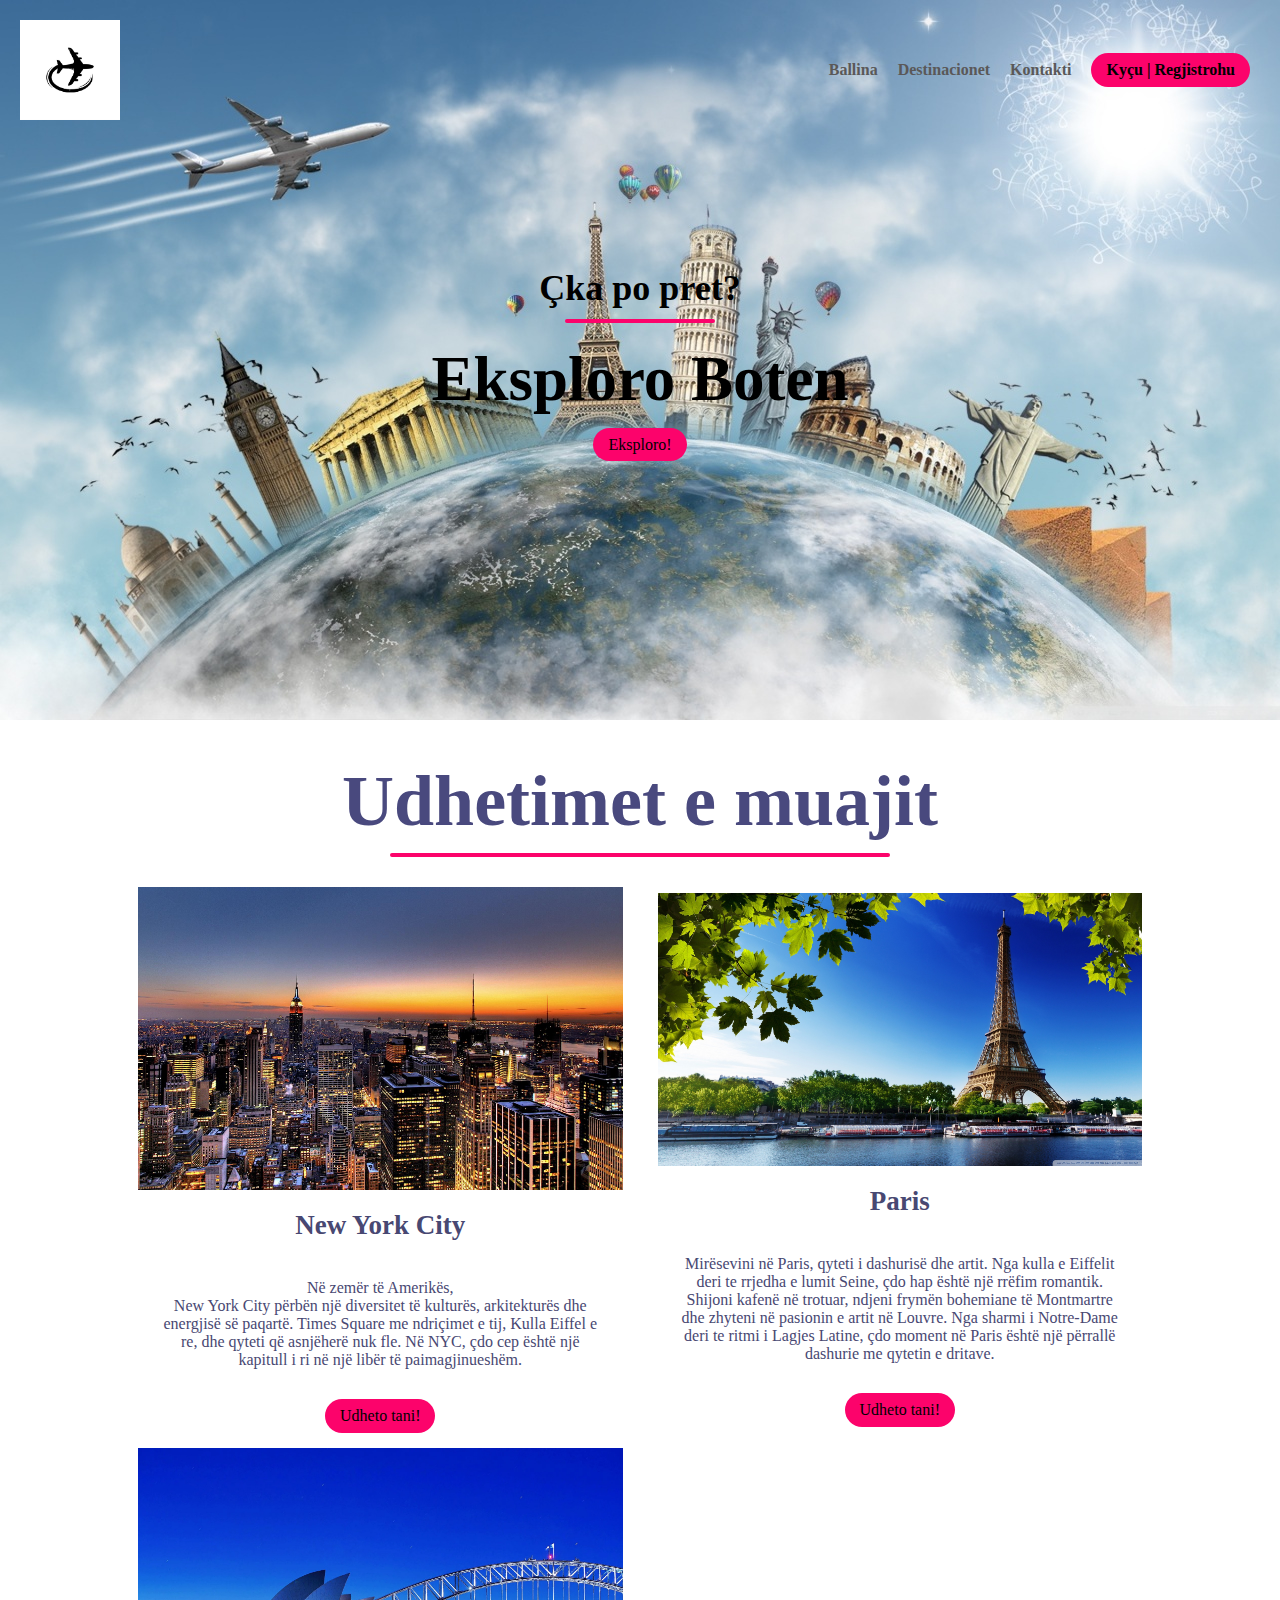
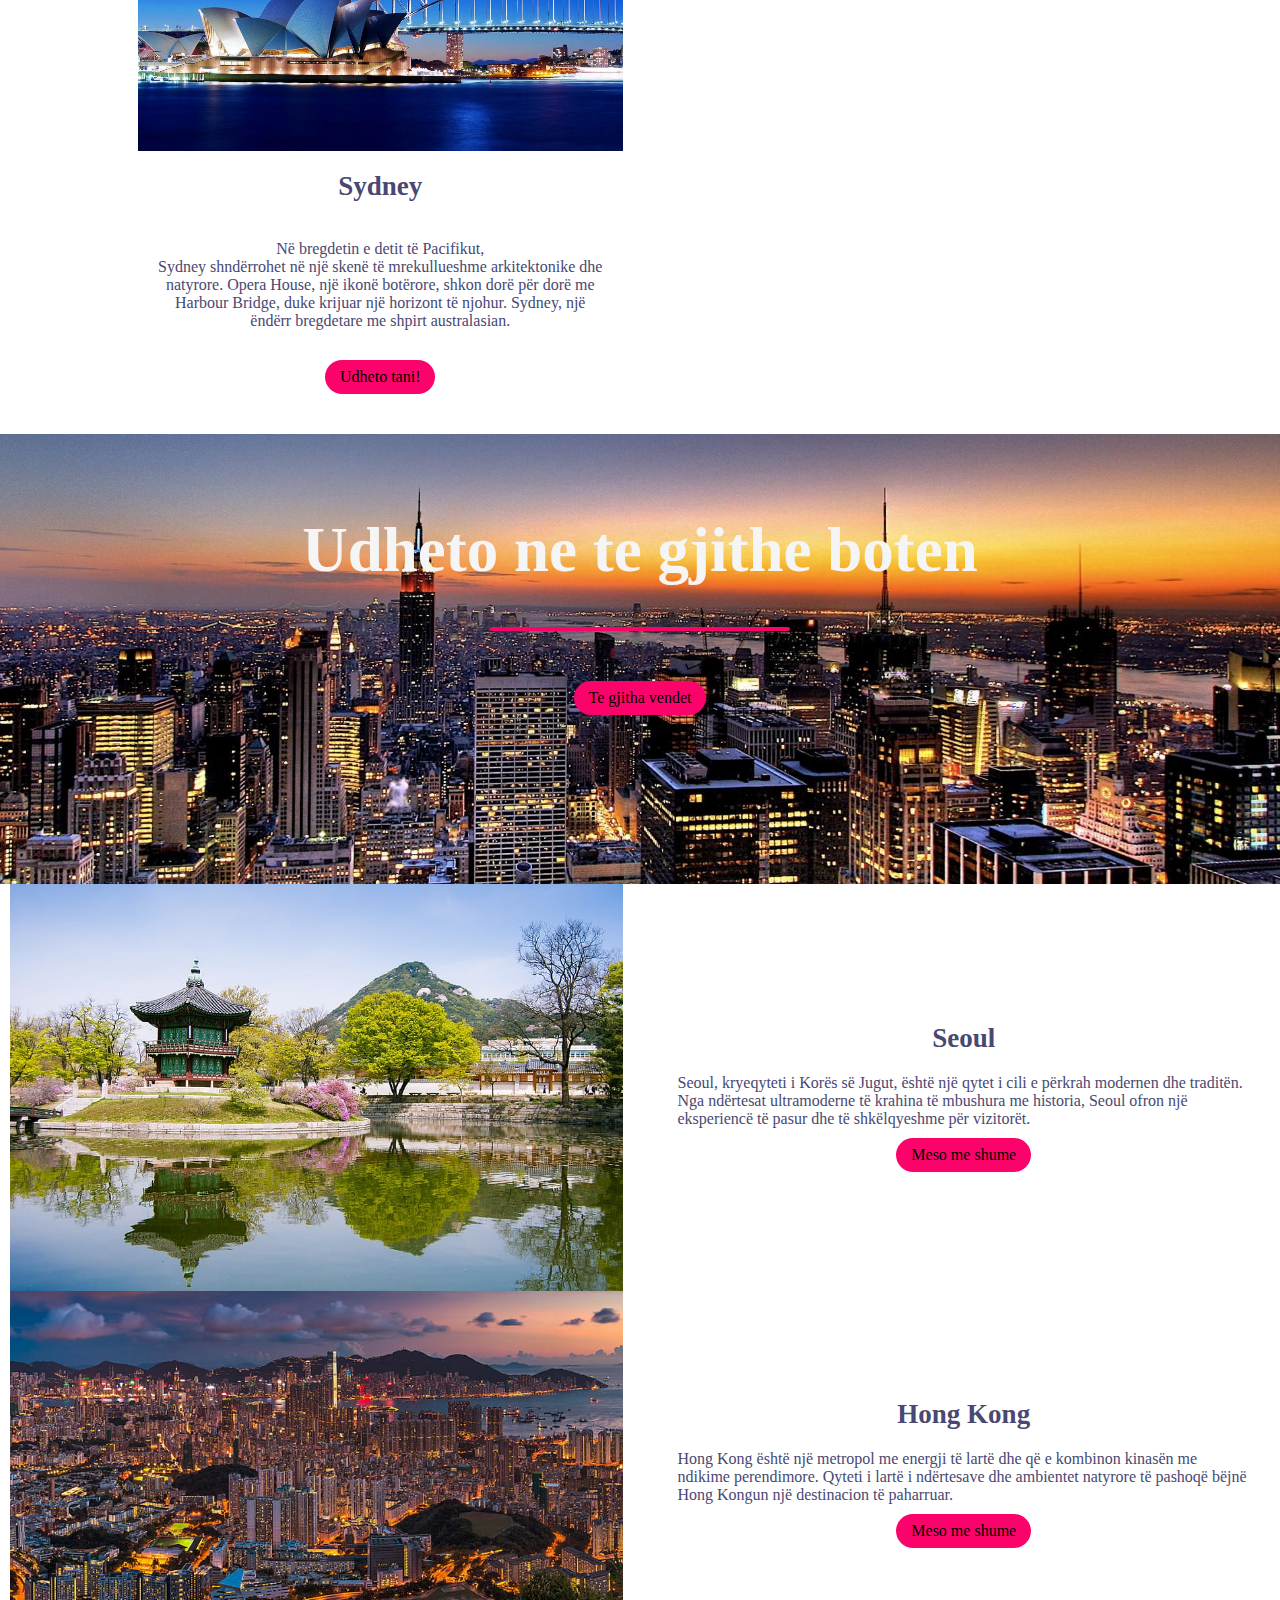
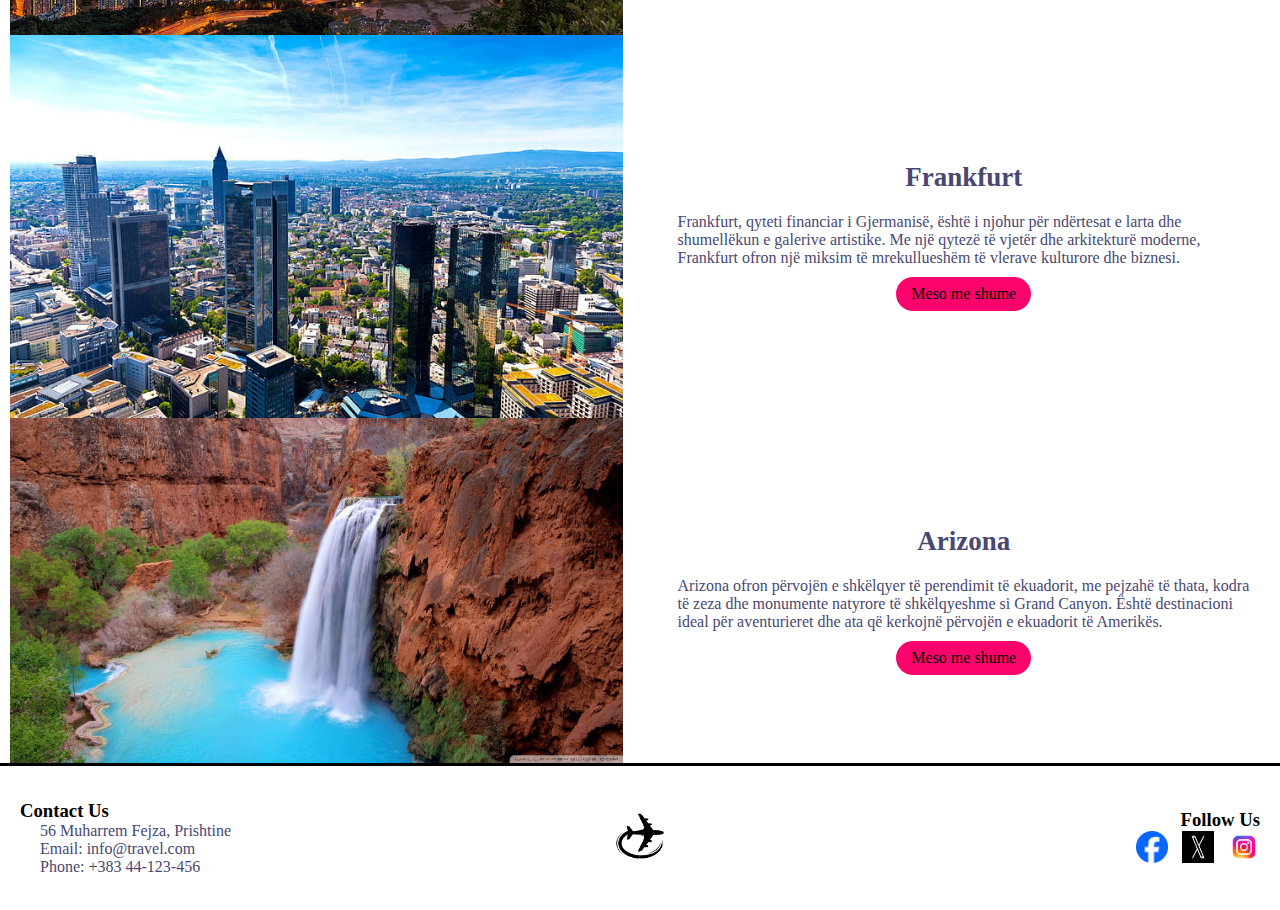
<file: index.html>
<!DOCTYPE html>
<html lang="en">
<head>
    <meta charset="UTF-8">
    <meta name="viewport" content="width=device-width, initial-scale=1.0">
    <title>Ballina</title>
    <link rel="stylesheet" href="style.css">
</head>
<body>
    <nav class="navbar">
        <img src="images/logo.jpg" alt="logo" style="width: 100px; height:100px;">
        <ul class="nav-links">
            <li><a href="index.html"><b>Ballina</b></a></li>
            <li><a href="destinacionet.html"><b>Destinacionet</b></a></li>
            <li><a href="kontakti.html"><b>Kontakti</b></a></li>
            <li class="ctn"><a href="register.html"><b>Kyçu | Regjistrohu</b></a></li>
        </ul>
    </nav>
    <header>
        <div class="header-content">
            <h2>Çka po pret?</h2>
            <div class="line"></div>
            <h1>Eksploro Boten</h1>
         <a href="destinacionet.html" class="ctn">Eksploro!</a><!--anchor tag per destincionet.html -->
        </div>
    </header>
    <section class="events">
        <div class="title">
            <h1>Udhetimet e muajit</h1>
            <div class="line" style="width: 500px;"></div>    
        </div>
        <div class="row">
            <div class="col">
                <img src="images/nyc.jpg" alt="NYC" class="resized-image">
                <h4>New York City</h4>
                <p style="text-align: center;"><br>Në zemër të Amerikës, <br>New York City përbën një diversitet të kulturës, arkitekturës dhe energjisë së paqartë.
                    Times Square me ndriçimet e tij, Kulla Eiffel e re, dhe qyteti që asnjëherë nuk fle.
                    Në NYC, çdo cep është një kapitull i ri në një libër të paimagjinueshëm.</p>
                <a href="destinacionet.html#nyc" class="ctn">Udheto tani!</a><!--anchor tag per destincionet.html TO DO-->
            </div>
            <div class="col">
                <img src="images/paris.jpg" alt="Paris" class="resized-image">
                <h4>Paris</h4>
                <p style="text-align: center;"><br>Mirësevini në Paris, qyteti i dashurisë dhe artit.
                    Nga kulla e Eiffelit deri te rrjedha e lumit Seine, çdo hap është një rrëfim romantik.
                    Shijoni kafenë në trotuar, ndjeni frymën bohemiane të Montmartre dhe zhyteni në pasionin e artit në Louvre.
                    Nga sharmi i Notre-Dame deri te ritmi i Lagjes Latine, çdo moment në Paris është një përrallë dashurie me qytetin e dritave.</p>
                <a href="destinacionet.html#paris" class="ctn">Udheto tani!</a><!--anchor tag per destincionet.html TO DO-->
            </div> 
            <div class="col">
                <img src="images/sydney.jpg" alt="Sydney" class="resized-image">
                <h4>Sydney</h4>
                <p style="text-align: center;"><br>Në bregdetin e detit të Pacifikut,<br> Sydney shndërrohet në një skenë të mrekullueshme arkitektonike dhe natyrore.
                    Opera House, një ikonë botërore, shkon dorë për dorë me Harbour Bridge, duke krijuar një horizont të njohur. Sydney, një ëndërr bregdetare me shpirt australasian. </p>
                <a href="destinacionet.html#sydney" class="ctn">Udheto tani!</a><!--anchor tag per destincionet.html TO DO-->
            </div>
        </div>
    </section>
    <section class="explore">
        <div class="explore-content">
            <h1>Udheto ne te gjithe boten</h1>
            <div class="line"></div>
            <a href="destinacionet.html" class="ctn">Te gjitha vendet</a><!--anchor tag per destincionet.html TO DO-->
        </div>
    </section>
    <section>
        <div class="row">
            <div class="col">
                <img src="images/seoul.jpg" alt="">
            </div>
            <div class="col">
                <h4>Seoul</h4>
                <p>Seoul, kryeqyteti i Korës së Jugut, është një qytet i cili e përkrah modernen dhe traditën. Nga ndërtesat ultramoderne të krahina
                    të mbushura me historia, Seoul ofron një eksperiencë të pasur dhe të shkëlqyeshme për vizitorët.</p>
                <a href="destinacionet.html#seoul" class="ctn">Meso me shume</a><!--anchor tag per destincionet.html TO DO-->
            </div>
        </div>
        <div class="row">
            <div class="col">
                <img src="images/hongkong.jpg" alt="">
            </div>
            <div class="col">
                <h4>Hong Kong</h4>
                <p>Hong Kong është një metropol me energji të lartë dhe që e kombinon kinasën me ndikime perendimore. Qyteti i lartë i ndërtesave dhe
                    ambientet natyrore të pashoqë bëjnë Hong Kongun një destinacion të paharruar.</p>
                <a href="destinacionet.html#hongkong" class="ctn">Meso me shume</a><!--anchor tag per destincionet.html TO DO-->
            </div>
        </div>
        <div class="row">
            <div class="col">
                <img src="images/frankfurt.jpg" alt="">
            </div>
            <div class="col">
                <h4>Frankfurt</h4>
                <p>Frankfurt, qyteti financiar i Gjermanisë, është i njohur për ndërtesat e larta dhe shumellëkun e galerive artistike. Me një qytezë të
                    vjetër dhe arkitekturë moderne, Frankfurt ofron një miksim të mrekullueshëm të vlerave kulturore dhe biznesi.</p>
                <a href="destinacionet.html#frankfurt"class="ctn">Meso me shume</a><!--anchor tag per destincionet.html TO DO-->
            </div>
        </div>
        <div class="row">
            <div class="col">
                <img src="images/arizona.jpg" alt="">
            </div>
            <div class="col">
                <h4>Arizona</h4>
                <p>Arizona ofron përvojën e shkëlqyer të perendimit të ekuadorit, me pejzahë të thata, kodra të zeza dhe monumente natyrore të
                    shkëlqyeshme si Grand Canyon. Është destinacioni ideal për aventurieret dhe ata që kerkojnë përvojën e ekuadorit të Amerikës.</p>
                <a href="destinacionet.html#arizona" class="ctn">Meso me shume</a><!--anchor tag per destincionet.html TO DO-->
            </div>
        </div>
    </section>
    <section class="footer">
        <div class="footer-content">
            <div class="contact-info">
                <h3>Contact Us</h3>
                <p>56 Muharrem Fejza, Prishtine</p>
                <p>Email: info@travel.com</p>
                <p>Phone: +383 44-123-456</p>
            </div>
    
            <div class="logo">
                <img src="images/logo.jpg" alt="Logo" style="width: 100px; height: auto;">
            </div>
    
            <div class="social-media">
                <h3>Follow Us</h3>
                <ul>
                    <li><a href="https://www.facebook.com" target="_blank" rel="noopener"><img src="images/fb.png" alt="FaceBook" width="32" height="32"></a></li>
                    <li><a href="https://www.x.com" target="_blank" rel="noopener"><img src="images/x.jpg" alt="X" width="32" height="32"></a></li>
                    <li><a href="https://www.instagram.com" target="_blank" rel="noopener"><img src="images/ig.jpg" alt="Instagram" width="32" height="32"></a></li>
                </ul>
            </div>
        </div>
    </section>
</body>
</html>
</file>
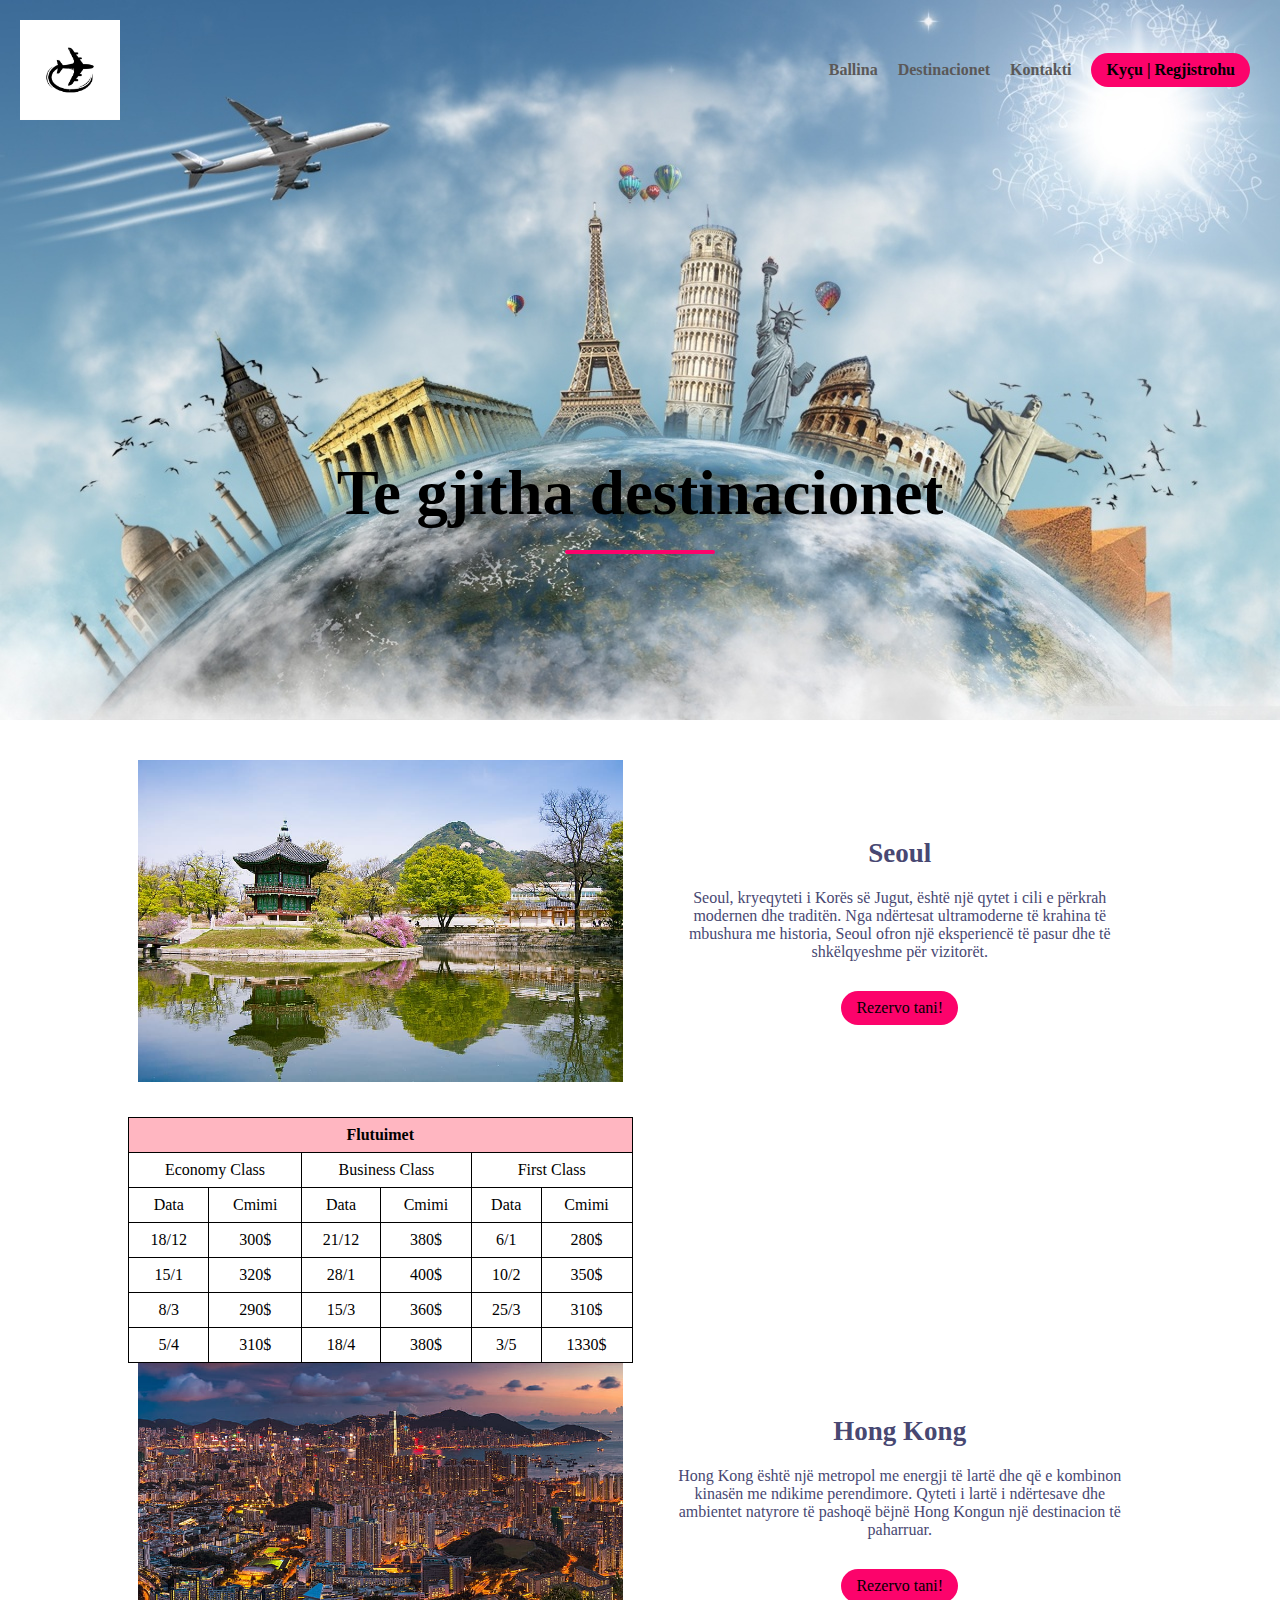
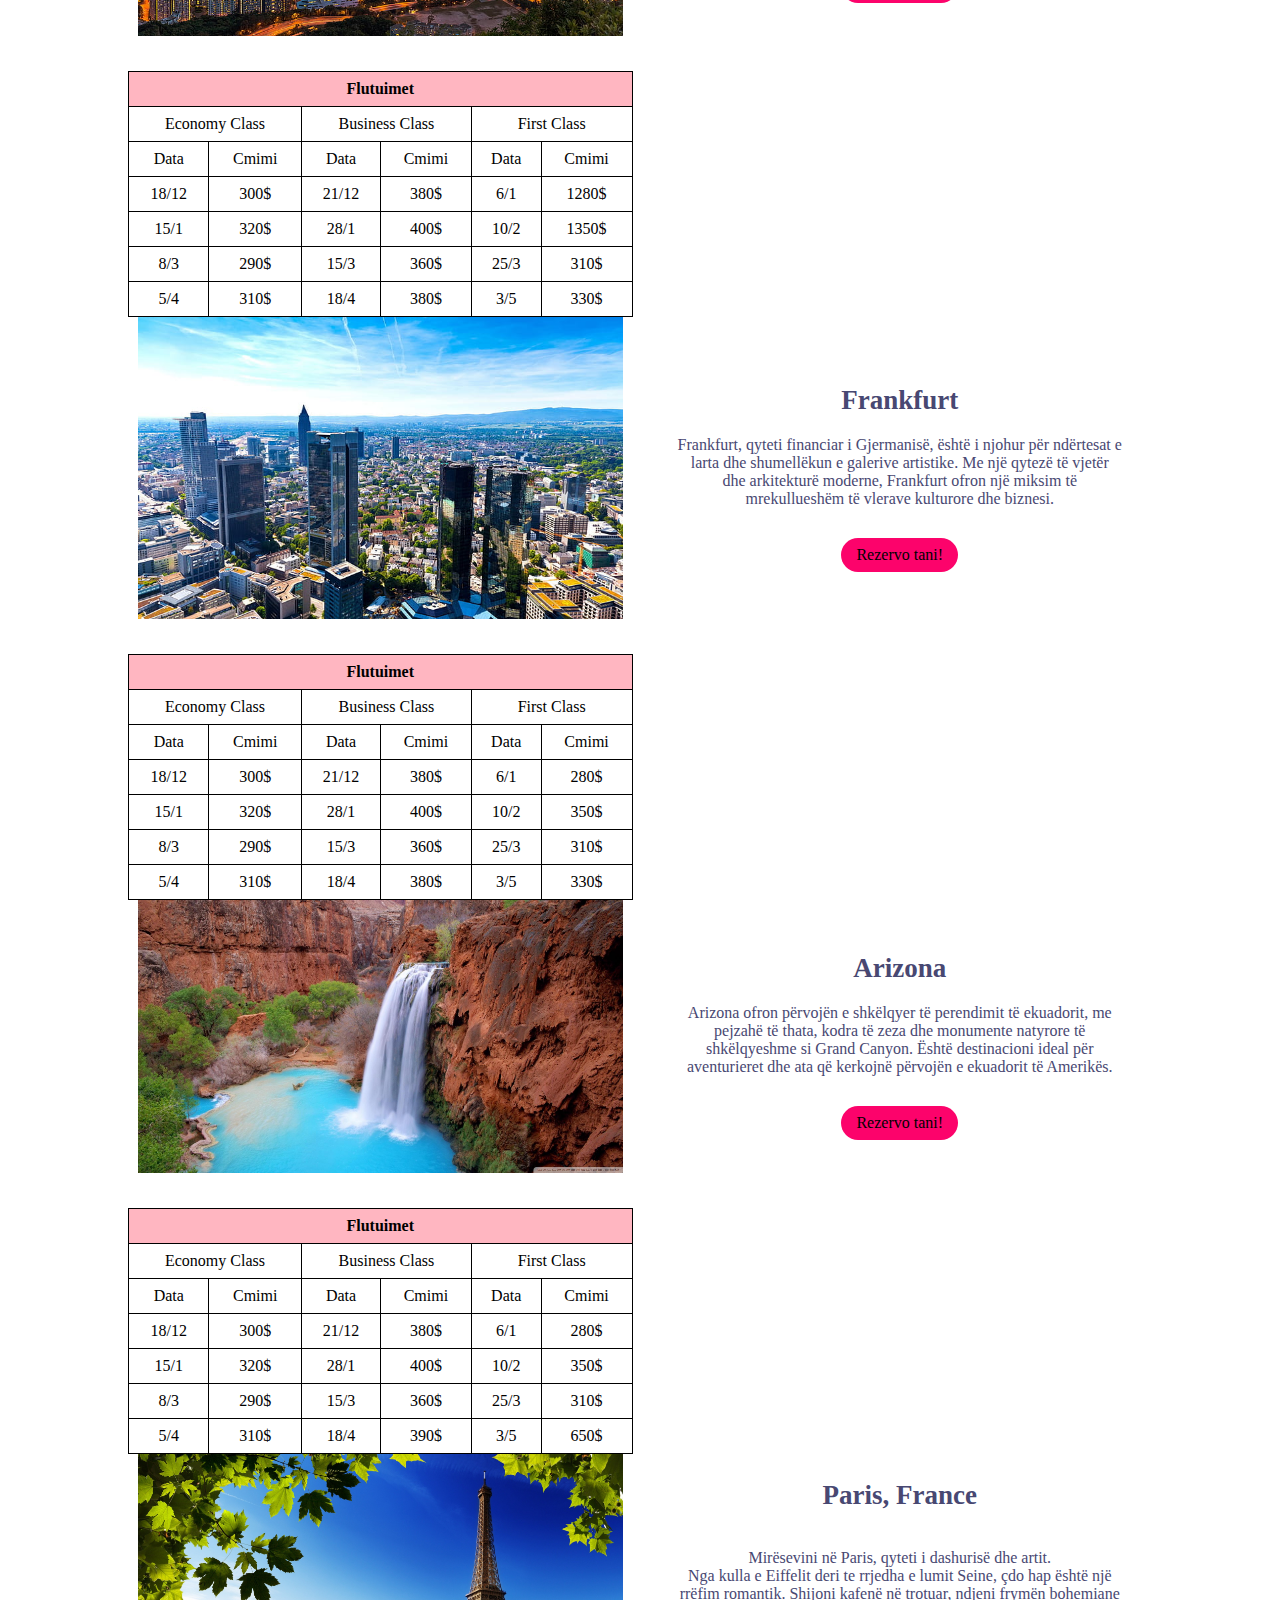
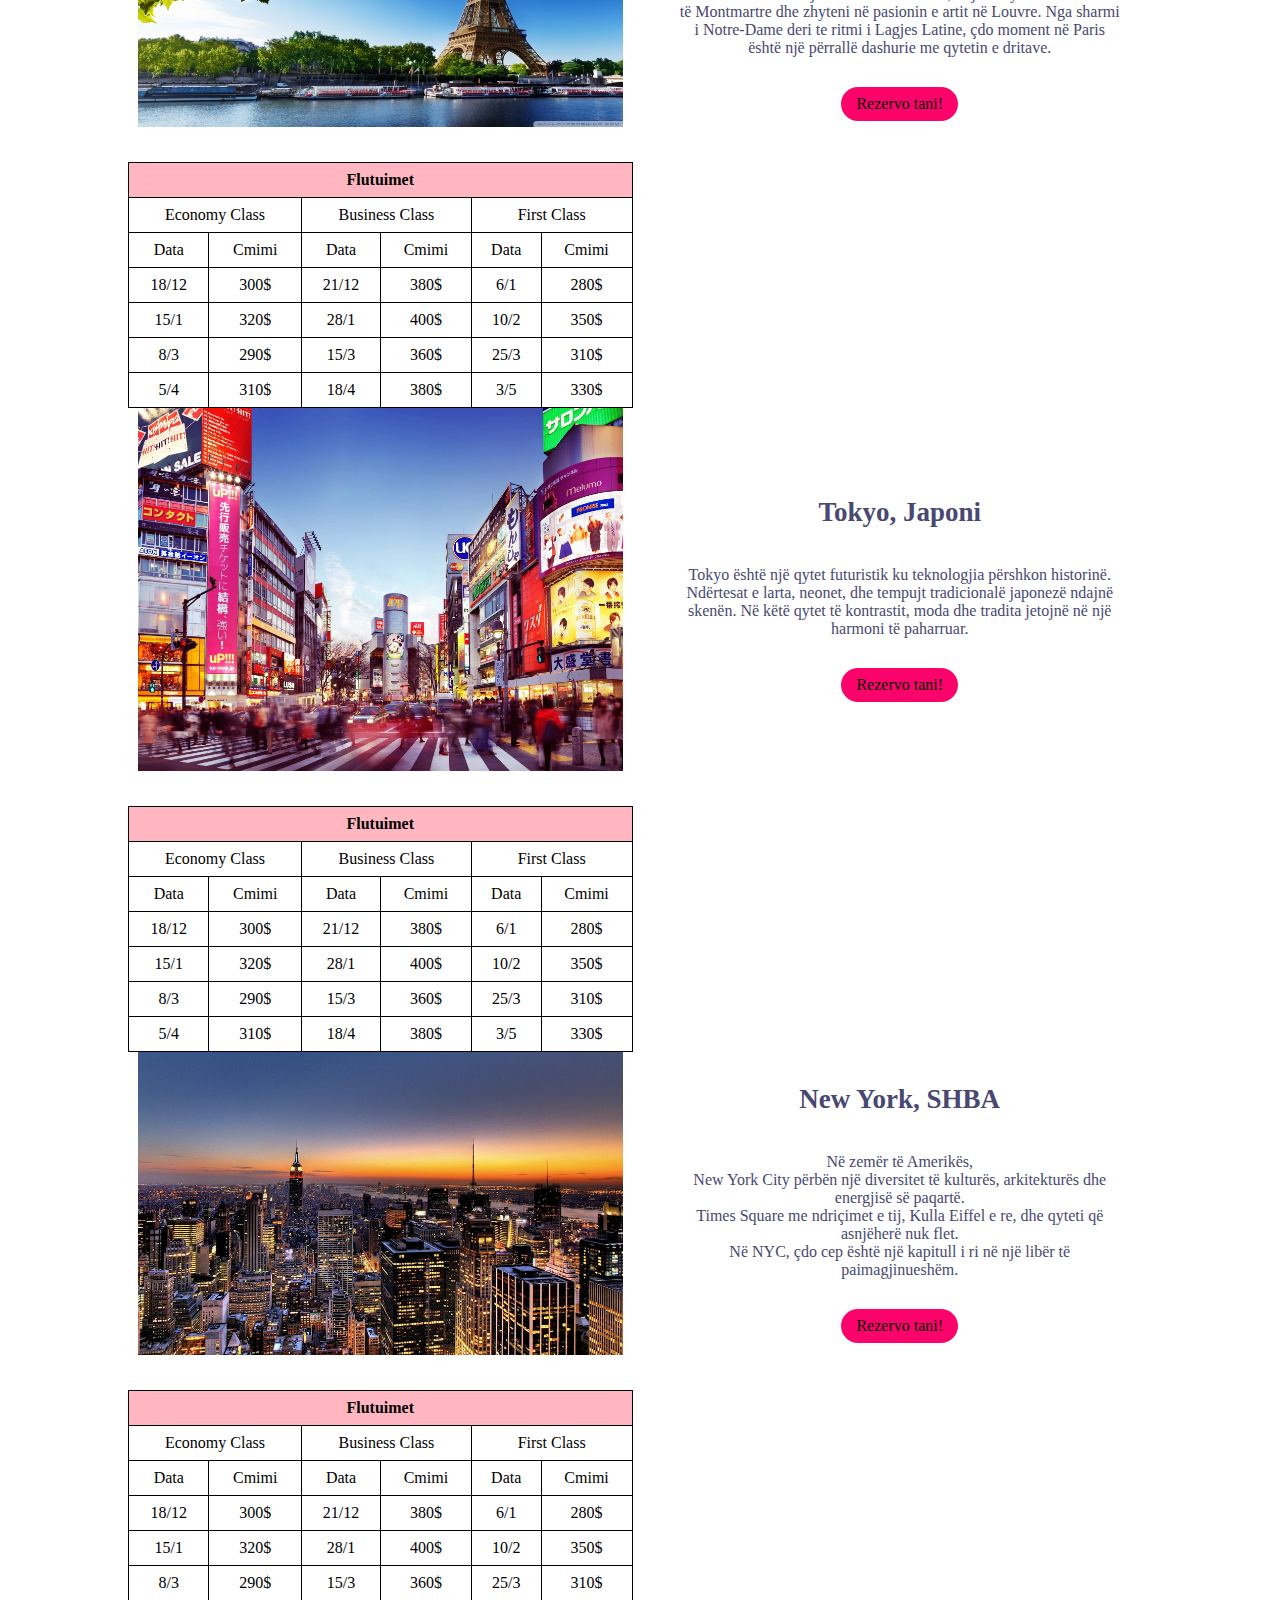
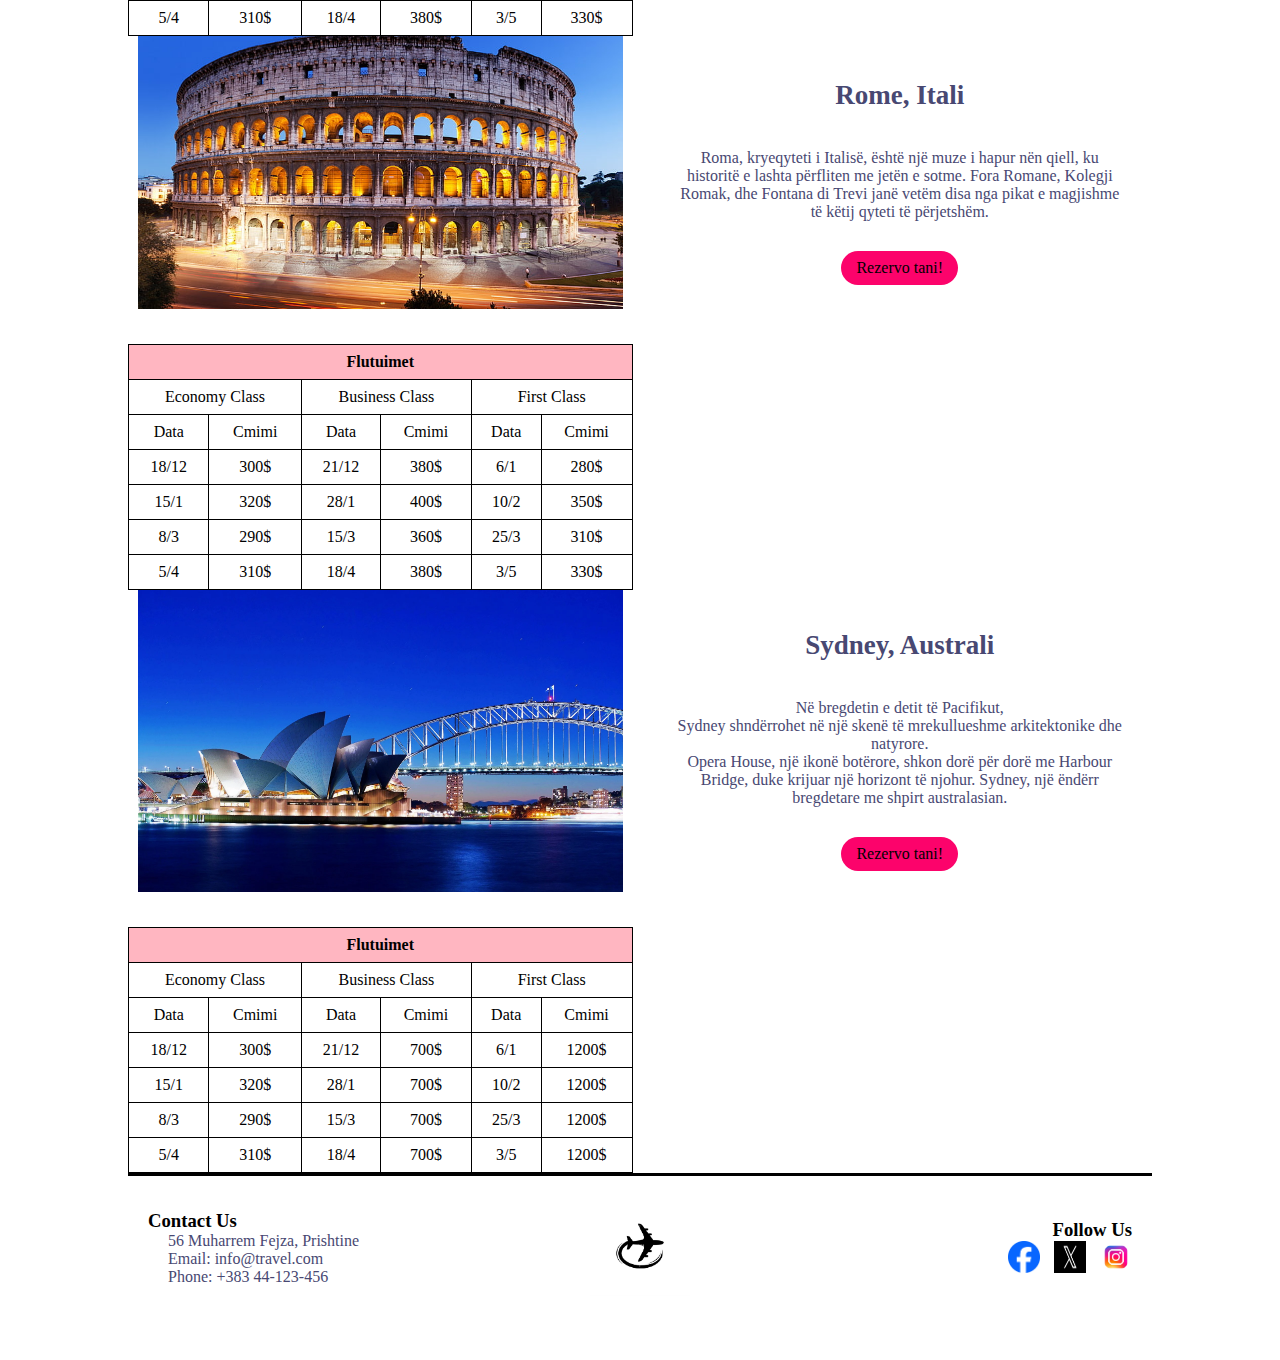
<file: destinacionet.html>
﻿<!DOCTYPE html>
<html lang="en">
<head>
    <meta charset="UTF-8">
    <meta name="viewport" content="width=device-width, initial-scale=1.0">
    <title>Destinacionet</title>
    <link rel="stylesheet" href="style.css">
   <style>
   .flight-table {
        width: 100%;
        border-collapse: collapse;
        margin-top: 20px;
    }

    .flight-table th, .flight-table td {
        border: 1px solid black;
        padding: 8px;
        text-align: center;
    }

    .flight-table th {
        background-color: #FFB6C1; /* Light Pink */
        font-weight: bold;
    }
</style>
</head>
<body>
    <nav class="navbar">
        <img src="images/logo.jpg" alt="logo" style="width: 100px; height:100px;">
        <ul class="nav-links">
            <li><a href="index.html"><b>Ballina</b></a></li>
            <li><a href="destinacionet.html"><b>Destinacionet</b></a></li>
            <li><a href="kontakti.html"><b>Kontakti</b></a></li>
            <li class="ctn"><a href="register.html"><b>Kyçu | Regjistrohu</b></a></li>
        </ul>
        <img src="images/nyc.jpg" alt="" class="menu-btn">
    </nav>
    <header>
        <div class="header-content">
            <h1 style="margin-top: 300px;"><b>Te gjitha destinacionet</b></h1>
            <div class="line"></div>
        </div>
    </header>
<section class="events">
    <section>
        <div class="row">
            <div class="col">
                <img src="images/seoul.jpg" alt="Seoul">
            </div>
            <div id="seoul"class="col">
                <h4>Seoul</h4>
                <p>Seoul, kryeqyteti i Korës së Jugut, është një qytet i cili e përkrah modernen dhe traditën. Nga ndërtesat ultramoderne të krahina
                    të mbushura me historia, Seoul ofron një eksperiencë të pasur dhe të shkëlqyeshme për vizitorët.</p>
                <a href="#" class="ctn">Rezervo tani!</a>
            </div>
    
                <table class="flight-table">
                    <tr>
                        <th colspan="6">Flutuimet</th>
                    </tr>
                    <tr>
                        <td colspan="2">Economy Class</td>
                        <td colspan="2">Business Class</td>
                        <td colspan="2">First Class</td>
                    </tr>
                    <tr>
                        <td>Data</td>
                        <td>Cmimi</td>
                        <td>Data</td>
                        <td>Cmimi</td>
                        <td>Data</td>
                        <td>Cmimi</td>
                    </tr>
                    <tr>
                        <td>18/12</td>
                        <td>300$</td>
                        <td>21/12</td>
                        <td>380$</td>
                        <td>6/1</td>
                        <td>280$</td>
                    </tr>
                    <tr>
                        <td>15/1</td>
                        <td>320$</td>
                        <td>28/1</td>
                        <td>400$</td>
                        <td>10/2</td>
                        <td>350$</td>
                    </tr>
                    <tr>
                        <td>8/3</td>
                        <td>290$</td>
                        <td>15/3</td>
                        <td>360$</td>
                        <td>25/3</td>
                        <td>310$</td>
                    </tr>
                    <tr>
                        <td>5/4</td>
                        <td>310$</td>
                        <td>18/4</td>
                        <td>380$</td>
                        <td>3/5</td>
                        <td>1330$</td>
                    </tr>
            </table>
          
        </div>
        <div class="row">
            <div class="col">
                <img src="images/hongkong.jpg" alt="">
            </div>
            <div id="hongkong"class="col">
                <h4>Hong Kong</h4>
                <p>Hong Kong është një metropol me energji të lartë dhe që e kombinon kinasën me ndikime perendimore. Qyteti i lartë i ndërtesave dhe
                    ambientet natyrore të pashoqë bëjnë Hong Kongun një destinacion të paharruar.</p>
                <a href="#" class="ctn">Rezervo tani!</a><!--anchor tag per destincionet.html TO DO-->
            </div>
        
                <table class="flight-table">
                    <tr>
                        <th colspan="6">Flutuimet</th>
                    </tr>
                    <tr>
                        <td colspan="2">Economy Class</td>
                        <td colspan="2">Business Class</td>
                        <td colspan="2">First Class</td>
                    </tr>
                    <tr>
                        <td>Data</td>
                        <td>Cmimi</td>
                        <td>Data</td>
                        <td>Cmimi</td>
                        <td>Data</td>
                        <td>Cmimi</td>
                    </tr>
                    <tr>
                        <td>18/12</td>
                        <td>300$</td>
                        <td>21/12</td>
                        <td>380$</td>
                        <td>6/1</td>
                        <td>1280$</td>
                    </tr>
                    <tr>
                        <td>15/1</td>
                        <td>320$</td>
                        <td>28/1</td>
                        <td>400$</td>
                        <td>10/2</td>
                        <td>1350$</td>
                    </tr>
                    <tr>
                        <td>8/3</td>
                        <td>290$</td>
                        <td>15/3</td>
                        <td>360$</td>
                        <td>25/3</td>
                        <td>310$</td>
                    </tr>
                    <tr>
                        <td>5/4</td>
                        <td>310$</td>
                        <td>18/4</td>
                        <td>380$</td>
                        <td>3/5</td>
                        <td>330$</td>
                    </tr>
            </table>
        
        </div>
        <div class="row">
            <div class="col">
                <img src="images/frankfurt.jpg" alt="">
            </div>
            <div id="frankfurt"class="col">
                <h4>Frankfurt</h4>
                <p>Frankfurt, qyteti financiar i Gjermanisë, është i njohur për ndërtesat e larta dhe shumellëkun e galerive artistike. Me një qytezë të
                    vjetër dhe arkitekturë moderne, Frankfurt ofron një miksim të mrekullueshëm të vlerave kulturore dhe biznesi.</p>
                <a href="#" class="ctn">Rezervo tani!</a><!--anchor tag per destincionet.html TO DO-->
            </div>
                <table class="flight-table">
                    <tr>
                        <th colspan="6">Flutuimet</th>
                    </tr>
                    <tr>
                        <td colspan="2">Economy Class</td>
                        <td colspan="2">Business Class</td>
                        <td colspan="2">First Class</td>
                    </tr>
                    <tr>
                        <td>Data</td>
                        <td>Cmimi</td>
                        <td>Data</td>
                        <td>Cmimi</td>
                        <td>Data</td>
                        <td>Cmimi</td>
                    </tr>
                    <tr>
                        <td>18/12</td>
                        <td>300$</td>
                        <td>21/12</td>
                        <td>380$</td>
                        <td>6/1</td>
                        <td>280$</td>
                    </tr>
                    <tr>
                        <td>15/1</td>
                        <td>320$</td>
                        <td>28/1</td>
                        <td>400$</td>
                        <td>10/2</td>
                        <td>350$</td>
                    </tr>
                    <tr>
                        <td>8/3</td>
                        <td>290$</td>
                        <td>15/3</td>
                        <td>360$</td>
                        <td>25/3</td>
                        <td>310$</td>
                    </tr>
                    <tr>
                        <td>5/4</td>
                        <td>310$</td>
                        <td>18/4</td>
                        <td>380$</td>
                        <td>3/5</td>
                        <td>330$</td>
                    </tr>
            </table>
        
        </div>
        <div class="row">
            <div id="arizona"class="col">
                <img src="images/arizona.jpg" alt="">
            </div>
            <div class="col">
                <h4>Arizona</h4>
                <p>Arizona ofron përvojën e shkëlqyer të perendimit të ekuadorit, me pejzahë të thata, kodra të zeza dhe monumente natyrore të
                    shkëlqyeshme si Grand Canyon. Është destinacioni ideal për aventurieret dhe ata që kerkojnë përvojën e ekuadorit të Amerikës.</p>
                <a href="#" class="ctn">Rezervo tani!</a><!--anchor tag per destincionet.html TO DO-->
            </div>
            <table class="flight-table">
                    <tr>
                        <th colspan="6">Flutuimet</th>
                    </tr>
                    <tr>
                        <td colspan="2">Economy Class</td>
                        <td colspan="2">Business Class</td>
                        <td colspan="2">First Class</td>
                    </tr>
                    <tr>
                        <td>Data</td>
                        <td>Cmimi</td>
                        <td>Data</td>
                        <td>Cmimi</td>
                        <td>Data</td>
                        <td>Cmimi</td>
                    </tr>
                    <tr>
                        <td>18/12</td>
                        <td>300$</td>
                        <td>21/12</td>
                        <td>380$</td>
                        <td>6/1</td>
                        <td>280$</td>
                    </tr>
                    <tr>
                        <td>15/1</td>
                        <td>320$</td>
                        <td>28/1</td>
                        <td>400$</td>
                        <td>10/2</td>
                        <td>350$</td>
                    </tr>
                    <tr>
                        <td>8/3</td>
                        <td>290$</td>
                        <td>15/3</td>
                        <td>360$</td>
                        <td>25/3</td>
                        <td>310$</td>
                    </tr>
                    <tr>
                        <td>5/4</td>
                        <td>310$</td>
                        <td>18/4</td>
                        <td>390$</td>
                        <td>3/5</td>
                        <td>650$</td>
                    </tr>
            </table>
        </div>
        <!----------------------->
        <div class="row">
            <div id="paris" class="col">
                <img src="images/paris.jpg" alt="Paris, France">
            </div>
            <div class="col">
                <h4>Paris, France</h4>
                <p><br>Mirësevini në Paris, qyteti i dashurisë dhe artit.
                    <br>Nga kulla e Eiffelit deri te rrjedha e lumit Seine, çdo hap është një rrëfim romantik.
                    Shijoni kafenë në trotuar, ndjeni frymën bohemiane të Montmartre dhe zhyteni në pasionin e artit në Louvre.
                    Nga sharmi i Notre-Dame deri te ritmi i Lagjes Latine, çdo moment në Paris është një përrallë dashurie me qytetin e dritave.</p>
                <a href="#" class="ctn">Rezervo tani!</a><!--anchor tag per destincionet.html TO DO-->
            </div>
        
                <table class="flight-table">
                    <tr>
                        <th colspan="6">Flutuimet</th>
                    </tr>
                    <tr>
                        <td colspan="2">Economy Class</td>
                        <td colspan="2">Business Class</td>
                        <td colspan="2">First Class</td>
                    </tr>
                    <tr>
                        <td>Data</td>
                        <td>Cmimi</td>
                        <td>Data</td>
                        <td>Cmimi</td>
                        <td>Data</td>
                        <td>Cmimi</td>
                    </tr>
                    <tr>
                        <td>18/12</td>
                        <td>300$</td>
                        <td>21/12</td>
                        <td>380$</td>
                        <td>6/1</td>
                        <td>280$</td>
                    </tr>
                    <tr>
                        <td>15/1</td>
                        <td>320$</td>
                        <td>28/1</td>
                        <td>400$</td>
                        <td>10/2</td>
                        <td>350$</td>
                    </tr>
                    <tr>
                        <td>8/3</td>
                        <td>290$</td>
                        <td>15/3</td>
                        <td>360$</td>
                        <td>25/3</td>
                        <td>310$</td>
                    </tr>
                    <tr>
                        <td>5/4</td>
                        <td>310$</td>
                        <td>18/4</td>
                        <td>380$</td>
                        <td>3/5</td>
                        <td>330$</td>
                    </tr>
            </table>
          
        </div>
        <div class="row">
            <div id="tokyo" class="col">
                <img src="images/tokyo.jpg" alt="Tokyo">
            </div>
            <div class="col">
                <h4>Tokyo, Japoni</h4>
                <p><br>Tokyo është një qytet futuristik ku teknologjia përshkon historinë.
                    Ndërtesat e larta, neonet, dhe tempujt tradicionalë japonezë ndajnë skenën. Në këtë qytet të kontrastit, moda dhe tradita jetojnë në një harmoni të paharruar.</p>
                <a href="#" class="ctn">Rezervo tani!</a><!--anchor tag per destincionet.html TO DO-->
            </div>

                <table class="flight-table">
                    <tr>
                        <th colspan="6">Flutuimet</th>
                    </tr>
                    <tr>
                        <td colspan="2">Economy Class</td>
                        <td colspan="2">Business Class</td>
                        <td colspan="2">First Class</td>
                    </tr>
                    <tr>
                        <td>Data</td>
                        <td>Cmimi</td>
                        <td>Data</td>
                        <td>Cmimi</td>
                        <td>Data</td>
                        <td>Cmimi</td>
                    </tr>
                    <tr>
                        <td>18/12</td>
                        <td>300$</td>
                        <td>21/12</td>
                        <td>380$</td>
                        <td>6/1</td>
                        <td>280$</td>
                    </tr>
                    <tr>
                        <td>15/1</td>
                        <td>320$</td>
                        <td>28/1</td>
                        <td>400$</td>
                        <td>10/2</td>
                        <td>350$</td>
                    </tr>
                    <tr>
                        <td>8/3</td>
                        <td>290$</td>
                        <td>15/3</td>
                        <td>360$</td>
                        <td>25/3</td>
                        <td>310$</td>
                    </tr>
                    <tr>
                        <td>5/4</td>
                        <td>310$</td>
                        <td>18/4</td>
                        <td>380$</td>
                        <td>3/5</td>
                        <td>330$</td>
                    </tr>
            </table>
       
        </div>
        <div class="row">
            <div class="col">
                <img src="images/nyc.jpg" alt="NYC, USA">
            </div>
            <div id="nyc"class="col">
                <h4>New York, SHBA</h4>
                <p><br>Në zemër të Amerikës, <br>New York City përbën një diversitet të kulturës, arkitekturës dhe energjisë së paqartë.
                    <br>Times Square me ndriçimet e tij, Kulla Eiffel e re, dhe qyteti që asnjëherë nuk flet.
                    <br>Në NYC, çdo cep është një kapitull i ri në një libër të paimagjinueshëm.</p>
                <a href="#" class="ctn">Rezervo tani!</a><!--anchor tag per destincionet.html TO DO-->
            </div>

                <table class="flight-table">
                    <tr>
                        <th colspan="6">Flutuimet</th>
                    </tr>
                    <tr>
                        <td colspan="2">Economy Class</td>
                        <td colspan="2">Business Class</td>
                        <td colspan="2">First Class</td>
                    </tr>
                    <tr>
                        <td>Data</td>
                        <td>Cmimi</td>
                        <td>Data</td>
                        <td>Cmimi</td>
                        <td>Data</td>
                        <td>Cmimi</td>
                    </tr>
                    <tr>
                        <td>18/12</td>
                        <td>300$</td>
                        <td>21/12</td>
                        <td>380$</td>
                        <td>6/1</td>
                        <td>280$</td>
                    </tr>
                    <tr>
                        <td>15/1</td>
                        <td>320$</td>
                        <td>28/1</td>
                        <td>400$</td>
                        <td>10/2</td>
                        <td>350$</td>
                    </tr>
                    <tr>
                        <td>8/3</td>
                        <td>290$</td>
                        <td>15/3</td>
                        <td>360$</td>
                        <td>25/3</td>
                        <td>310$</td>
                    </tr>
                    <tr>
                        <td>5/4</td>
                        <td>310$</td>
                        <td>18/4</td>
                        <td>380$</td>
                        <td>3/5</td>
                        <td>330$</td>
                    </tr>
            </table>
         
        </div>
        <div class="row">
            <div class="col">
                <img src="images/rome.jpg" alt="Rome, Itali">
            </div>
            <div id="rome" class="col">
                <h4>Rome, Itali</h4>
                <p><br>Roma, kryeqyteti i Italisë, është një muze i hapur nën qiell, ku historitë e lashta përfliten me jetën e sotme. 
                    Fora Romane, Kolegji Romak, dhe Fontana di Trevi janë vetëm disa nga pikat e magjishme të këtij qyteti të përjetshëm.</p>
                <a href="#" class="ctn">Rezervo tani!</a><!--anchor tag per destincionet.html TO DO-->
            </div>
           
                <table class="flight-table">
                    <tr>
                        <th colspan="6">Flutuimet</th>
                    </tr>
                    <tr>
                        <td colspan="2">Economy Class</td>
                        <td colspan="2">Business Class</td>
                        <td colspan="2">First Class</td>
                    </tr>
                    <tr>
                        <td>Data</td>
                        <td>Cmimi</td>
                        <td>Data</td>
                        <td>Cmimi</td>
                        <td>Data</td>
                        <td>Cmimi</td>
                    </tr>
                    <tr>
                        <td>18/12</td>
                        <td>300$</td>
                        <td>21/12</td>
                        <td>380$</td>
                        <td>6/1</td>
                        <td>280$</td>
                    </tr>
                    <tr>
                        <td>15/1</td>
                        <td>320$</td>
                        <td>28/1</td>
                        <td>400$</td>
                        <td>10/2</td>
                        <td>350$</td>
                    </tr>
                    <tr>
                        <td>8/3</td>
                        <td>290$</td>
                        <td>15/3</td>
                        <td>360$</td>
                        <td>25/3</td>
                        <td>310$</td>
                    </tr>
                    <tr>
                        <td>5/4</td>
                        <td>310$</td>
                        <td>18/4</td>
                        <td>380$</td>
                        <td>3/5</td>
                        <td>330$</td>
                    </tr>
            </table>
        </div>
        <div class="row">
            <div class="col">
                <img src="images/sydney.jpg" alt="Sydney, Australi">
            </div>
            <div id="sydney" class="col">
                <h4>Sydney, Australi</h4>
                <p><br>Në bregdetin e detit të Pacifikut,<br> Sydney shndërrohet në një skenë të mrekullueshme arkitektonike dhe natyrore.
                    <br>Opera House, një ikonë botërore, shkon dorë për dorë me Harbour Bridge, duke krijuar një horizont të njohur. Sydney, një ëndërr bregdetare me shpirt australasian.</p>
                <a href="#" class="ctn">Rezervo tani!</a><!--anchor tag per destincionet.html TO DO-->
            </div>
                <table class="flight-table">
                    <tr>
                        <th colspan="6">Flutuimet</th>
                    </tr>
                    <tr>
                        <td colspan="2">Economy Class</td>
                        <td colspan="2">Business Class</td>
                        <td colspan="2">First Class</td>
                    </tr>
                    <tr>
                        <td>Data</td>
                        <td>Cmimi</td>
                        <td>Data</td>
                        <td>Cmimi</td>
                        <td>Data</td>
                        <td>Cmimi</td>
                    </tr>
                    <tr>
                        <td>18/12</td>
                        <td>300$</td>
                        <td>21/12</td>
                        <td>700$</td>
                        <td>6/1</td>
                        <td>1200$</td>
                    </tr>
                    <tr>
                        <td>15/1</td>
                        <td>320$</td>
                        <td>28/1</td>
                        <td>700$</td>
                        <td>10/2</td>
                        <td>1200$</td>
                    </tr>
                    <tr>
                        <td>8/3</td>
                        <td>290$</td>
                        <td>15/3</td>
                        <td>700$</td>
                        <td>25/3</td>
                        <td>1200$</td>
                    </tr>
                    <tr>
                        <td>5/4</td>
                        <td>310$</td>
                        <td>18/4</td>
                        <td>700$</td>
                        <td>3/5</td>
                        <td>1200$</td>
                    </tr>
            </table>
        
        </div>
        
    </section>
    <footer>
        <section class="footer">
            <div class="footer-content">
                <div class="contact-info">
                    <h3>Contact Us</h3>
                    <p>56 Muharrem Fejza, Prishtine</p>
                    <p>Email: info@travel.com</p>
                    <p>Phone: +383 44-123-456</p>
                </div>
    
                <div class="logo">
                    <img src="images/logo.jpg" alt="Your Logo" style="width: 100px; height: auto;">
                </div>
    
                <div class="social-media">
                    <h3>Follow Us</h3>
                    <ul>
                        <li><a href="https://www.facebook.com" target="_blank" rel="noopener"><img src="images/fb.png" alt="Facebook" width="32" height="32"></a></li>
                        <li><a href="https://www.twitter.com" target="_blank" rel="noopener"><img src="images/x.jpg" alt="Twitter" width="32" height="32"></a></li>
                        <li><a href="https://www.instagram.com" target="_blank" rel="noopener"><img src="images/ig.jpg" alt="Instagram" width="32" height="32"></a></li>
                    </ul>
                </div>
            </div>
        </section>
    </footer>
</body>
</html>
</file>
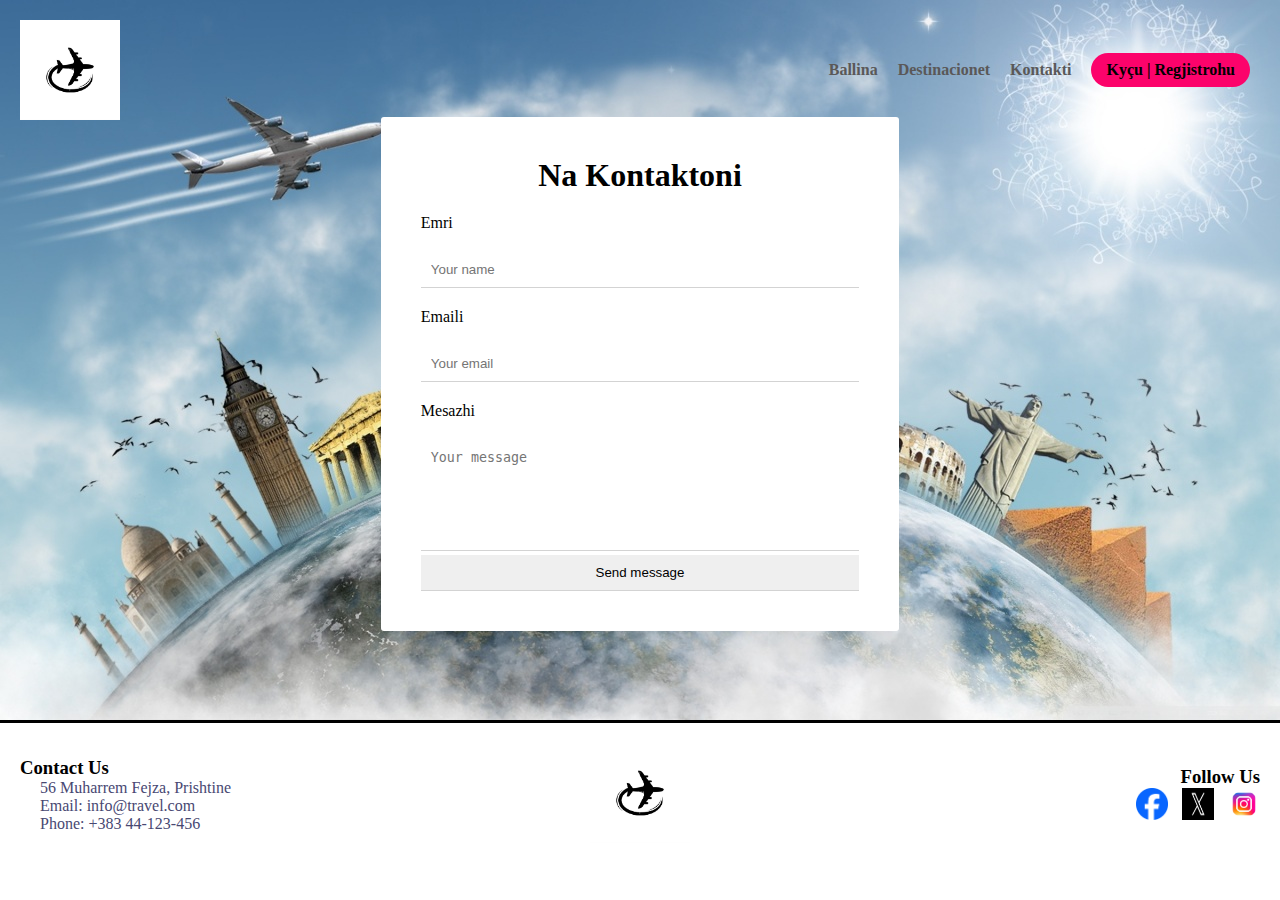
<file: kontakti.html>
<!DOCTYPE html>
<html lang="en">
<head>
    <meta charset="UTF-8">
    <meta name="viewport" content="width=device-width, initial-scale=1.0">
    <title>Travel Explorer - Contact</title>
    <link rel="stylesheet" href="style.css">
</head>
<body>
    <nav class="navbar">
        <img src="images/logo.jpg" alt="logo" style="width: 100px; height:100px;">
        <ul class="nav-links">
            <li><a href="index.html"><b>Ballina</b></a></li>
            <li><a href="destinacionet.html"><b>Destinacionet</b></a></li>
            <li><a href="kontakti.html"><b>Kontakti</b></a></li>
            <li class="ctn"><a href="register.html"><b>Kyçu | Regjistrohu</b></a></li>
        </ul>
        <img src="images/nyc.jpg" alt="" class="menu-btn">
    </nav>
    <header>
        <div id="overlay">
            <form onsubmit="event.preventDefault(); validateForm();">
                <h1>Na Kontaktoni</h1>

                <label for="name">Emri</label>
                <input type="text" id="name" placeholder="Your name">
                <small class="error"></small>

                <label for="email">Emaili</label>
                <input type="text" id="email" placeholder="Your email">
                <small class="error"></small>

                <label for="message">Mesazhi</label>
                <textarea id="message" placeholder="Your message" rows="6"></textarea>
                <small class="error"></small>

                <div class="center">
                    <input type="submit" value="Send message">
                    <p id="success"></p>
                </div>
            </form>
        </div>
    </header>
    

    <!-- Footer Section -->
    <footer>
        <section class="footer">
            <div class="footer-content">
                <div class="contact-info">
                    <h3>Contact Us</h3>
                    <p>56 Muharrem Fejza, Prishtine</p>
                    <p>Email: info@travel.com</p>
                    <p>Phone: +383 44-123-456</p>
                </div>
        
                <div class="logo">
                    <img src="images/logo.jpg" alt="Logo" style="width: 100px; height: auto;">
                </div>
        
                <div class="social-media">
                    <h3>Follow Us</h3>
                    <ul>
                        <li><a href="https://www.facebook.com" target="_blank" rel="noopener"><img src="images/fb.png" alt="FaceBook" width="32" height="32"></a></li>
                        <li><a href="https://www.x.com" target="_blank" rel="noopener"><img src="images/x.jpg" alt="X" width="32" height="32"></a></li>
                        <li><a href="https://www.instagram.com" target="_blank" rel="noopener"><img src="images/ig.jpg" alt="Instagram" width="32" height="32"></a></li>
                    </ul>
                </div>
            </div>
        </section>
    </footer>

    <!-- JavaScript -->
    <script src="kontakti.js"></script>
</body>
</html>
</file>
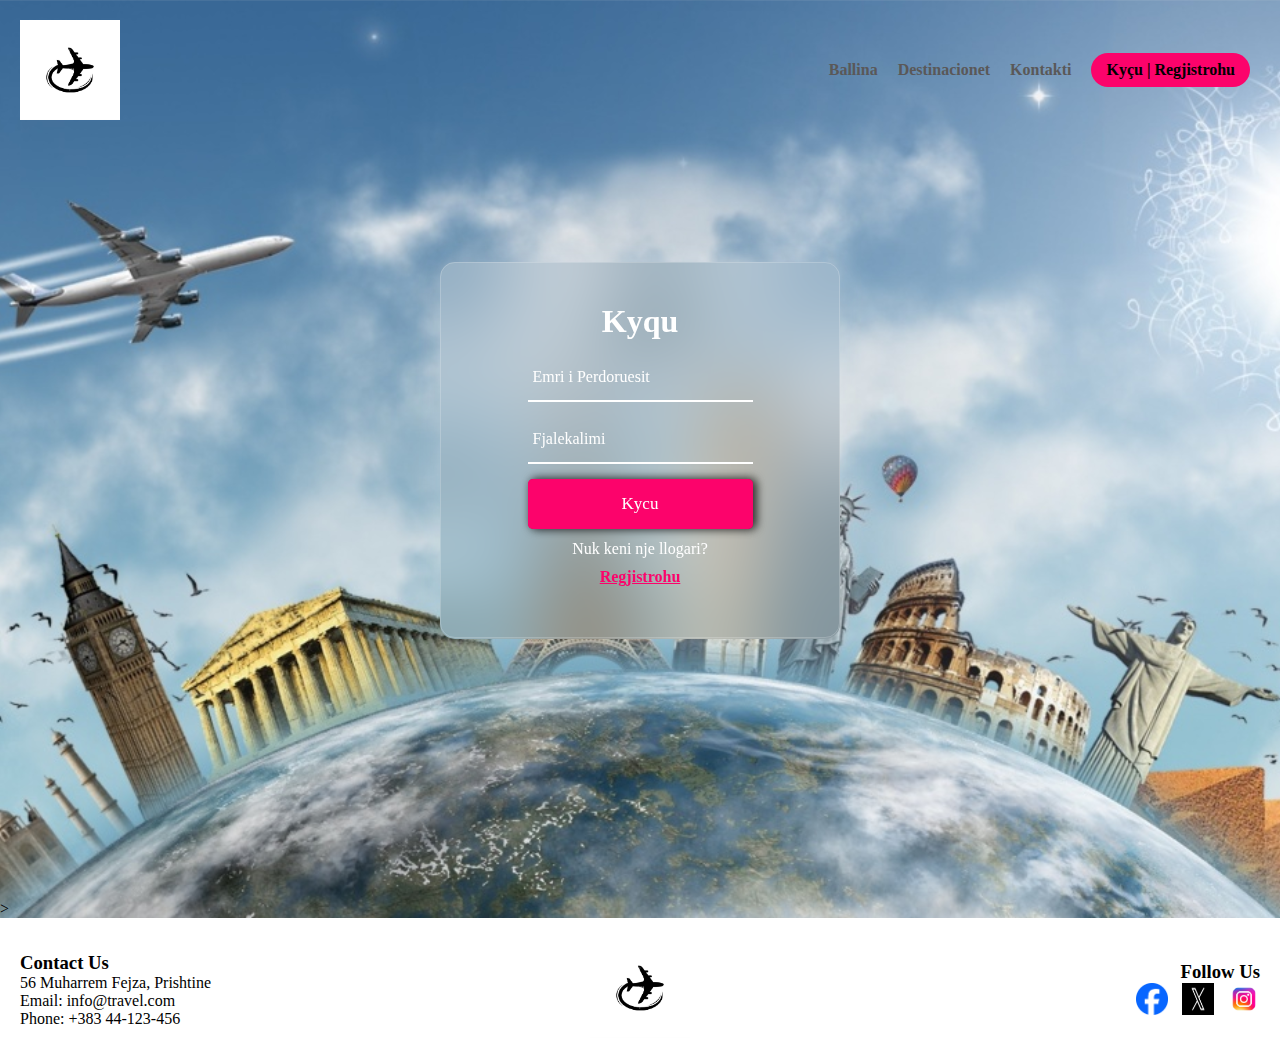
<file: login.html>
<!DOCTYPE html>
<html lang="en">

<head>
    <meta charset="UTF-8">
    <meta name="viewport" content="width=device-width, initial-scale=1.0">
    <title>Kycuni</title>
    <link rel="stylesheet" href="register.css">
</head>

<body>
    <nav class="navbar">
        <img src="images/logo.jpg" alt="logo" style="width: 100px; height:100px;">
        <ul class="nav-links">
            <li><a href="index.html"><b>Ballina</b></a></li>
            <li><a href="destinacionet.html"><b>Destinacionet</b></a></li>
            <li><a href="kontakti.html"><b>Kontakti</b></a></li>
            <li class="ctn"><a href="register.html"><b>Kyçu | Regjistrohu</b></a></li>
        </ul>
    </nav>
<!--FORMA BELOW-->
    <div class="register-page">
        <div class="forma">
            <form action="" name="formfill" onsubmit="return validation()">
                <h2>Kyqu</h2>
                <p id="result"></p>
                <div class="inputet">
                    <i class='bx bxs-user'></i>
                    <input type="text" name="Emri" placeholder="Emri i Perdoruesit">
                </div>
                <div class="inputet">
                    <i class='bx bxs-lock-alt'></i>
                    <input type="password" name="Fjalekalimi" placeholder="Fjalekalimi">
                </div>
                <div class="butoni">
                    <input type="submit" class="butoni" value="Kycu">
                </div>
                <div class="grupi">
                    <span class="teksti-linkut">Nuk keni nje llogari?</span>
                    <span><a href="register.html" class="linku">Regjistrohu</a></span>
                </div>
            </form>
        </div>

        <div class="popup" id="popup">
            <ion-icon name="checkmark-circle-outline"></ion-icon>
            <h2>Ju Faleminderit!</h2>
            <p>Jeni Kyqur me suksesshem</p>
            <a href="#"><button onclick="closePopup()">OK</button></a>
        </div>
    </div>
<!--FORMA ABOVE-->>
    <section class="footer">
        <div class="footer-content">
            <div class="contact-info">
                <h3>Contact Us</h3>
                <p>56 Muharrem Fejza, Prishtine</p>
                <p>Email: info@travel.com</p>
                <p>Phone: +383 44-123-456</p>
            </div>
    
            <div class="logo">
                <img src="images/logo.jpg" alt="Logo" style="width: 100px; height: auto;">
            </div>
    
            <div class="social-media">
                <h3>Follow Us</h3>
                <ul>
                    <li><a href="https://www.facebook.com" target="_blank" rel="noopener"><img src="images/fb.png" alt="FaceBook" width="32" height="32"></a></li>
                    <li><a href="https://www.x.com" target="_blank" rel="noopener"><img src="images/x.jpg" alt="X" width="32" height="32"></a></li>
                    <li><a href="https://www.instagram.com" target="_blank" rel="noopener"><img src="images/ig.jpg" alt="Instagram" width="32" height="32"></a></li>
                </ul>
            </div>
        </div>
    </section>

    <script src="login.js"></script>
</body>

</html>
</file>
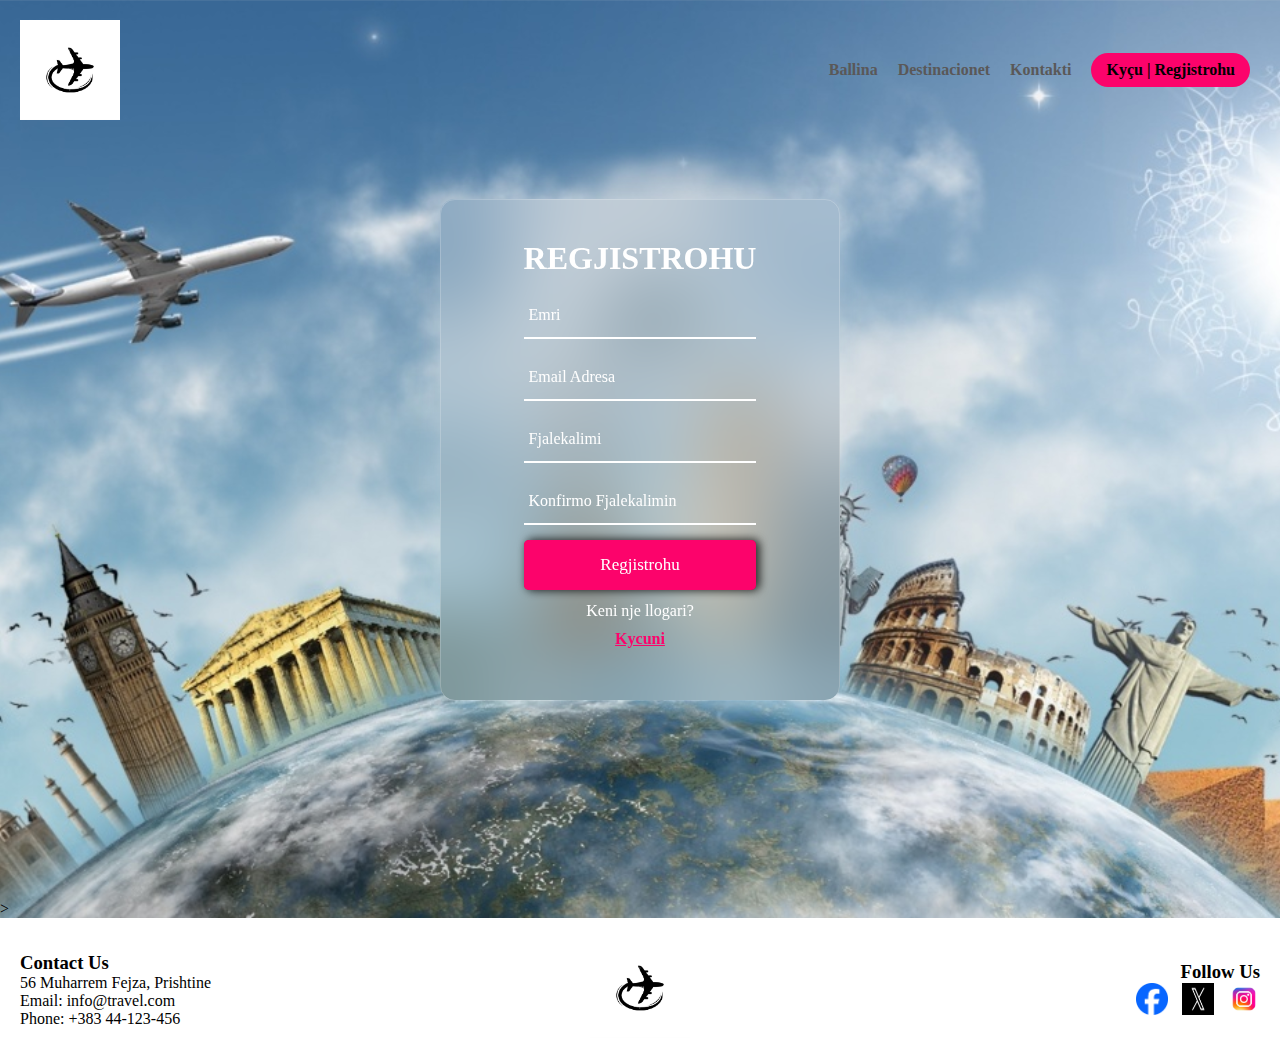
<file: register.html>
<!DOCTYPE html>
<html lang="en">

<head>
    <meta charset="UTF-8">
    <meta name="viewport" content="width=device-width, initial-scale=1.0">
    <title>Regjistrohu</title>
    <link rel="stylesheet" href="register.css">
</head>

<body>
    <nav class="navbar">
        <img src="images/logo.jpg" alt="logo" style="width: 100px; height:100px;">
        <ul class="nav-links">
            <li><a href="index.html"><b>Ballina</b></a></li>
            <li><a href="destinacionet.html"><b>Destinacionet</b></a></li>
            <li><a href="kontakti.html"><b>Kontakti</b></a></li>
            <li class="ctn"><a href="register.html"><b>Kyçu | Regjistrohu</b></a></li>
        </ul>
    </nav>
<!--FORMA BELOW-->
    <div class="register-page">
        <div class="forma">
            <form action="" name="formfill" onsubmit="return validation()">
                <h2>REGJISTROHU</h2>
                <p id="result"></p>
                <div class="inputet">
                    <i class='bx bxs-user'></i>
                    <input type="text" name="Emri" placeholder="Emri">
                </div>
                <div class="inputet">
                    <i class='bx bxs-envelope'></i>
                    <input type="text" name="Email" placeholder="Email Adresa">
                </div>
                <div class="inputet">
                    <i class='bx bxs-lock-alt'></i>
                    <input type="password" name="Fjalekalimi" placeholder="Fjalekalimi">
                </div>
                <div class="inputet">
                    <i class='bx bxs-lock-alt'></i>
                    <input type="password" name="Konfirmimi" placeholder="Konfirmo Fjalekalimin">
                </div>
                <div class="butoni">
                    <input type="submit" class="butoni" value="Regjistrohu">
                </div>
                <div class="grupi">
                    <span class="teksti-linkut">Keni nje llogari?</span>
                    <span><a href="login.html" class="linku">Kycuni</a></span>
                </div>
            </form>
        </div>

        <div class="popup" id="popup">
            <ion-icon name="checkmark-circle-outline"></ion-icon>
            <h2>Ju Faleminderit!</h2>
            <p>Regjistrimi juaj ishte i suksesshem.</p>
            <a href="#"><button onclick="closePopup()">OK</button></a>
        </div>
    </div>
<!--FORMA ABOVE-->>
    <section class="footer">
        <div class="footer-content">
            <div class="contact-info">
                <h3>Contact Us</h3>
                <p>56 Muharrem Fejza, Prishtine</p>
                <p>Email: info@travel.com</p>
                <p>Phone: +383 44-123-456</p>
            </div>
    
            <div class="logo">
                <img src="images/logo.jpg" alt="Logo" style="width: 100px; height: auto;">
            </div>
    
            <div class="social-media">
                <h3>Follow Us</h3>
                <ul>
                    <li><a href="https://www.facebook.com" target="_blank" rel="noopener"><img src="images/fb.png" alt="FaceBook" width="32" height="32"></a></li>
                    <li><a href="https://www.x.com" target="_blank" rel="noopener"><img src="images/x.jpg" alt="X" width="32" height="32"></a></li>
                    <li><a href="https://www.instagram.com" target="_blank" rel="noopener"><img src="images/ig.jpg" alt="Instagram" width="32" height="32"></a></li>
                </ul>
            </div>
        </div>
    </section>

    <script src="register.js"></script>
</body>

</html>
</file>
<file: style.css>
* {
    margin: 0;
    padding: 0;
    box-sizing: border-box;
}
a {
    text-decoration: none;
    color: inherit;
}

ul {
    list-style: none;
}

.navbar {
    position: absolute;
    top: 0;
    left: 0;
    display: flex;
    width: 100%;
    justify-content: space-between;
    padding: 20px;
    color: rgb(90, 88, 88);
}

.nav-links {
    display: flex;
    align-items: center;
}

.nav-links li {
    margin: 0 10px;
}

header {
    width: 100%;
    height: 80vh;
    background-image: url(images/banner.jpg);
    background-position: bottom;
    background-size: cover;
    display: flex;
    align-items: center;
    justify-content: center;
}

.header-content {
    text-align: center;
}

.header-content h2 {
    font-size: 4vmin;
    margin-bottom: 10px;
}

.line {
    width: 150px;
    height: 4px;
    background: #fc036b;
    margin: 10px auto;
    border-radius: 5px;
}

.header-content h1 {
    font-size: 7vmin;
    margin-top: 20px;
    margin-bottom: 20px;
}

.ctn {
    padding: 8px 15px;
    background: #fc036b;
    border-radius: 30px;
    color: black;
    margin-top: 10px;
}

.menu-btn {
    position: absolute;
    top: 30px;
    right: 30px;
    left: 20px;
    cursor: pointer;
    display: none;
    max-width: 34px;
}

.events,
.explore,
.tours {
    width: 100%;
}

.events {
    width: 80%;
    margin: 40px auto;
    text-align: center;
}

.title {
    text-align: center;
    font-size: 4vmin;
    color: rgb(73, 73, 126);
    margin: 0 auto 30px;
}

.row {
    display: flex;
    align-items: center;
    width: 100%;
    justify-content: space-between;
    display: grid;
    grid-template-columns: repeat(auto-fit, minmax(420px, 1fr));
    gap: 15px;
}

.row .col {
    display: flex;
    flex-direction: column;
    align-items: center;
    flex: 1;
    margin: 0 10px;
    
}

.events .row {
    display: grid;
    grid-template-columns: repeat(auto-fit, minmax(420px, 1fr));
    gap: 15px;

}

h4 {
    font-size: 3vmin;
    color: #484872;
    margin: 20px auto;
}

p {
    color: #484872;
    padding: 0px 20px;
}

.events .ctn {
    margin-top: 30px;
}

.explore {
    height: 50vh;
    background-image: url(images/nyc.jpg);
    background-position: center;
    background-size: cover;
    background-repeat: no-repeat;
    display: flex;
    align-items: center;
    flex-direction: column;
}

.explore-content {
    width: 80%;
    padding: 50px;
    color: whitesmoke;
    display: flex;
    flex-direction: column;
    align-items: center;
    justify-content: center;
    text-align: center;
}

.explore-content h1 {
    font-size: 7vmin;
    margin: 30px;
}
.explore-content .line {
    margin-bottom: 30px;
    width: 300px;
    
}

.explore-content p {
    color: rgb(221, 221, 221);
}

.explore-content .ctn {
    margin-top: 20px;
}

.tours {
    margin: 40px auto;
}

.content-col {
    width: 80%;
}

.images-col {
    width: 80%;
}

.tours .image-gallery {
    display: flex;
    flex-wrap: wrap;
    gap: 10px;
    width: 100%;
    align-items: center;
}

.image-gallery {
    max-width: 100%;
    margin: 10px;
    flex: 1;
}

.content-col h1 {
    font-size: 7vmin;
    color: #484872;
}

.content-col .line {
    margin-left: -1px;
}

.content-col p {
    padding: 0;
    margin: 20px auto;
}

.content-col .ctn {
    margin-left: -50px;
}

.col img {
    width: 100%;
    height: auto;
    object-fit: cover;
}


.footer {
    background-color: #ffffff;
    padding: 20px;
    border-top: 3px solid black;
}

.footer-content {
    display: flex;
    justify-content: space-between;
    align-items: center;
}
.contact-info,
.logo,
.social-media {
    flex: 1;
}

.contact-info {
    text-align: left;
}

.logo {
    text-align: center;
}

.social-media {
    text-align: right;
}

.social-media ul {
    list-style: none;
    padding: 0;
    margin: 0;
}

.social-media ul li {
    display: inline-block;
    margin-left: 10px;
}

.social-media img {
    width: 32px;
    height: 32px;
}



#overlay{
    width: 45%;
    height: 110%;
    position: static;
    
}
form{ /* FORMA E KONTAKTIT */
    max-width: 550px;
    width: 90%;
    background-color: white;
    margin: 17vh auto 0 auto;
    padding: 40px;
    border-radius: 3px;
    box-sizing: border-box;
}
header h1{
    margin: 0;
    text-align: center;
}
label{
    display: block;
    margin: 20px 0;
}

input, textarea{
    width: 100%;
    padding: 10px;
    box-sizing: border-box;
    outline: none;
    resize: none;
    border: none;
    border-bottom: 1px solid #d3d3d3;
}
input[type="text"]:focus, textarea:focus{
    border-bottom: 1px solid #fc036b;
}
textarea::-webkit-scrollbar-thumb{
    background-color: #fc036b;
}
.center{
    text-align: center;
}
input[type="sybmit"]{
    margin-top: 30px;
    width: 90%;
    max-width: 200px;
    background: linear-gradient(to right#fc036b,#fc036b);
    color: white;
    font-size: 17px;
    cursor: pointer;
    border-radius: 3px;
}
.error{
    color: red;
}
.error-border{
    border-bottom: 1px solid red;
}
#success{
    color: green;
}

@media only screen and (max-width: 850px) {
    .menu-btn {
        display: block;
    }
    .ctn{
        margin-top: 10px;
    }
    .navbar {
        padding: 10px;
    }

    .nav-links li {
        margin: 0 10px;
    }

    .header-content h1 {
        font-size: 5vmin;
        margin-top: 10px;
        margin-bottom: 10px;
    }

    .events,
    .explore,
    .tours {
        margin: 20px auto;
    }

    .col img {
        width: 70%;
        height: auto;
        object-fit: cover;
    }
     .footer-content {
        flex-direction: column;
        margin: 0;
        text-align: center;
    }

    .contact-info,
    .logo,
    .social-media {
        margin: 20px 0;
    }
}
</file>
<file: register.css>
* {
    margin: 0;
    padding: 0;
    box-sizing: border-box;
    font-family: 'Times New Roman', Times, serif;
}
.navbar {
    position: absolute;
    top: 0;
    left: 0;
    display: flex;
    width: 100%;
    justify-content: space-between;
    padding: 20px;
    color: rgb(90, 88, 88);
}

.navbar img {
    /* Style for the logo image within the navbar */
    width: 100px;
    height: 100px;
}

.nav-links {
    display: flex;
    align-items: center;
}

.nav-links li {
    margin: 0 10px;
}

.nav-links li a {
    text-decoration: none;
    color: inherit;
    font-weight: bold;
}

.ctn {
    padding: 8px 15px;
    background: #fc036b;
    border-radius: 30px;
    color: black;
    margin-top: 10px;
}

.ctn a {
    color: black;
    text-decoration: none;
    font-weight: bold;
}

.footer {
    background-color: #ffffff;
    padding: 20px;
}

.footer-content {
    display: flex;
    justify-content: space-between;
    align-items: center;
}

.contact-info,
.logo,
.social-media {
    flex: 1;
}

.contact-info {
    text-align: left;
}

.logo {
    text-align: center;
}

.social-media {
    text-align: right;
}

.social-media ul {
    list-style: none;
    padding: 0;
    margin: 0;
}

.social-media ul li {
    display: inline-block;
    margin-left: 10px;
}

.social-media img {
    width: 32px;
    height: 32px;
}

/*stilimi per register form*/

body {
    min-height: 95vh;
    background-image: url(images/banner.jpg);
    background-position: center;
    background-size: cover;
    width: 100%;
    min-height: 100vh;
}



nav ul li {
    list-style: none;
    display: inline-block;
    margin-left: 62px;
}


.register-page{
    display: flex;
    justify-content: center;
    align-items: center;
    min-height: 100vh;
}

.forma {
    position: relative;
    width: 90%;
    max-width: 400px;
    height: auto;
    display: flex;
    flex-direction: column;
    justify-content: center;
    align-items: center;
    background: transparent;
    border: 1px solid rgba(255, 255, 255, .2);
    backdrop-filter: blur(40px);
    box-shadow: 0 0 30px rgba(255, 255, 255, .2);
    color: #fff;
    padding: 40px;
    border-radius: 15px;
}

.forma h2 {
    color: #fff;
    text-align: center;
    font-size: 32px;
}

.forma .inputet {
    position: relative;
    margin: 15px 0;
    width: 100%;
    border-bottom: 2px solid #fff;
}

.forma .inputet input {
    width: 100%;
    height: 45px;
    background: transparent;
    border: none;
    outline: none;
    padding: 0 20px 0 5px;
    color: #fff;
    font-size: 16px;
}


input::placeholder {
    color: #fff;
}

.butoni {
    color: #fff;
    background: #fc036b;
    width: 100%;
    height: 50px;
    border-radius: 5px;
    outline: none;
    border: none;
    font-size: 17px;
    cursor: pointer;
    box-shadow: 3px 0 10px rgba(0, 0, 0, .5);
}

.grupi {
    display: flex;
    flex-direction: column;
    align-items: center;
    padding: 5%;
}

.teksti-linkut {
    margin-bottom: 10px;
    color: #fff;
}

.linku {
    color: #fc036b;
    text-decoration: underline;
    font-weight: bold;
}

.linku:hover {
    color: #fc036b;
    text-decoration: none;
}

#result {
    color: rgb(255, 254, 254);
    font-weight: 600;
    font-family: 'Times New Roman', Times, serif;
    position: relative;
    top: 25px;
}

.popup {
    width: 90%;
    max-width: 400px;
    background: linear-gradient(to right, #3498db, #2c3e50);
    border-radius: 10px;
    position: absolute;
    top: 50%;
    left: 50%;
    transform: translate(-50%, -50%) scale(0);
    transition: transform 0.4s, top 0.4s;
    visibility: hidden;
    text-align: center;
    padding: 30px;
    box-shadow: 0 4px 8px rgba(0, 0, 0, 0.1);
    backdrop-filter: blur(8px);
    color: #fff;
    z-index: 999;
}
.popup ion-icon {
    color: greenyellow;
    font-size: 50px;
}

.popup p {
    margin: 10px 0;
}

.popup button {
    width: 100%;
    background: #fc036b;
    padding: 12px 0;
    margin-top: 20px;
    border: none;
    outline: none;
    font-size: 18px;
    color: #fff;
    border-radius: 6px;
    cursor: pointer;
    box-shadow: 0 0 0 2px rgba(0, 0, 0, 0.1);
}

.popup a {
    color: #fff;
    text-decoration: none;
    font-weight: 650;
    letter-spacing: 2px;
}

.open-slide {
    top: 50%;
    transform: translate(-50%, -50%) scale(1);
    visibility: visible;
}
</file>
